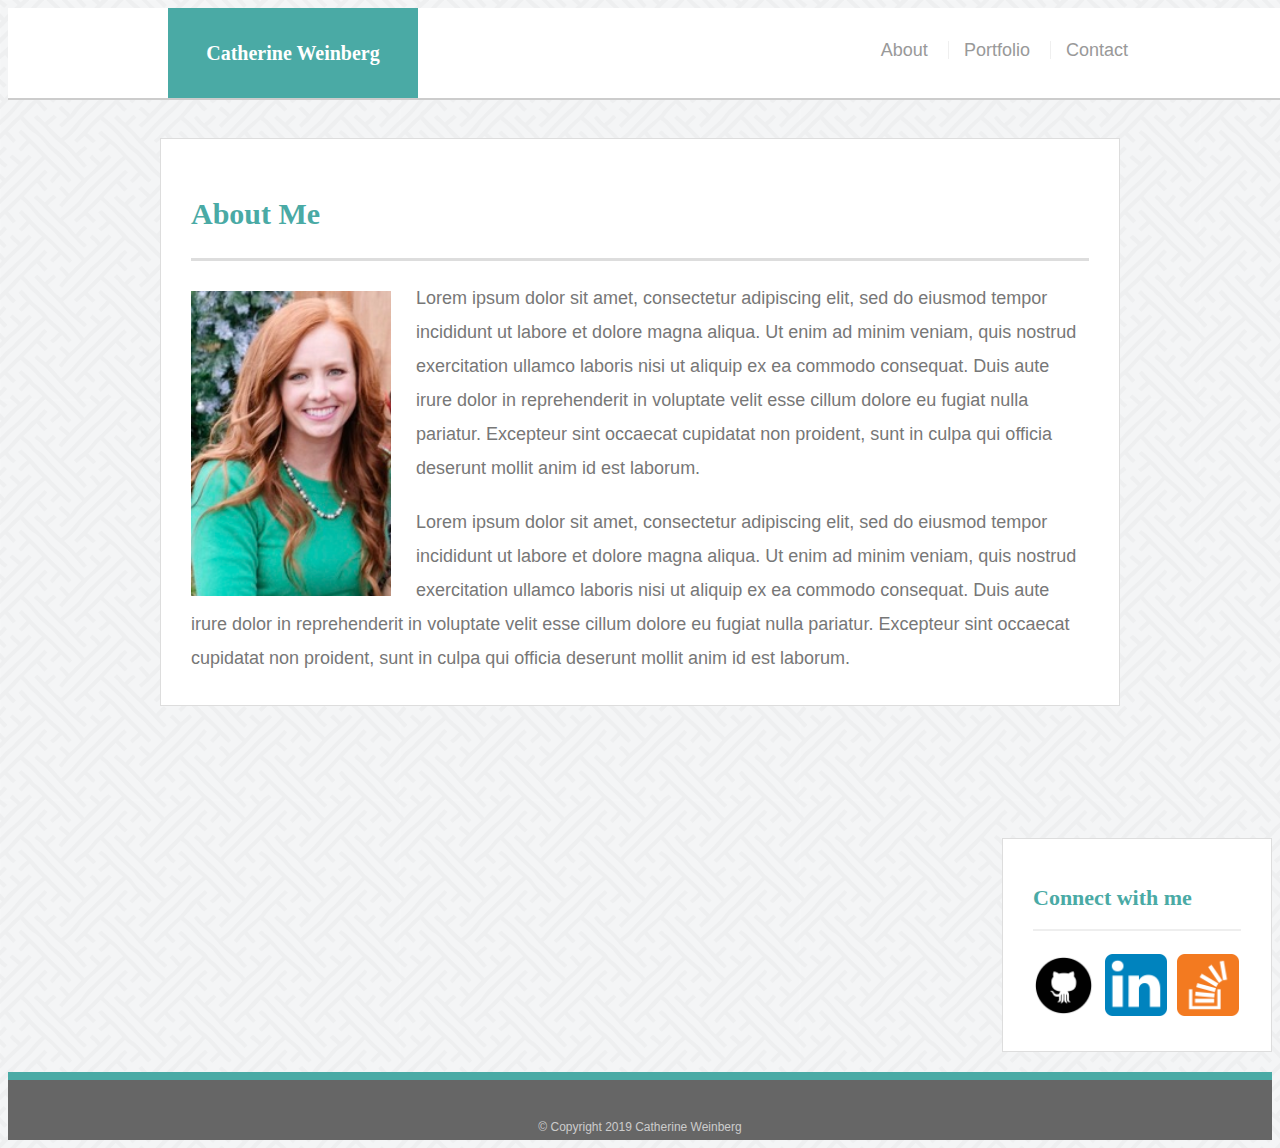
<file: index.html>
<!DOCTYPE html>
<html lang="en-us">

<head>
    <meta charset="UTF-8">
    <title>About | Catherine Weinberg</title>
    <link rel="stylesheet" type="text/css" href="assets/css/style.css">
</head>

<body>
    <header id="main-header">
        <div class="container">
            <a href="index.html" id="myname">Catherine Weinberg</a>
            <nav>
                <a href="index.html">About</a>
                <a href="portfolio.html">Portfolio</a>
                <a href="contact.html">Contact</a>
            </nav>
        </div>
    </header>

    <div id="main-container" class="container">
        <section class="main-section">
            
            <h1>About Me</h1>
            
            <img src="assets/images/picture.jpg"  class="auth-image" alt="Catherine Weinberg">
            
            <p>Lorem ipsum dolor sit amet, consectetur adipiscing elit, sed do eiusmod tempor incididunt ut labore et dolore magna aliqua. Ut enim ad minim veniam, quis nostrud exercitation ullamco laboris nisi ut aliquip ex ea commodo consequat. Duis aute irure dolor in reprehenderit in voluptate velit esse cillum dolore eu fugiat nulla pariatur. Excepteur sint occaecat cupidatat non proident, sunt in culpa qui officia deserunt mollit anim id est laborum.</p>
        
            <p>Lorem ipsum dolor sit amet, consectetur adipiscing elit, sed do eiusmod tempor incididunt ut labore et dolore magna aliqua. Ut enim ad minim veniam, quis nostrud exercitation ullamco laboris nisi ut aliquip ex ea commodo consequat. Duis aute irure dolor in reprehenderit in voluptate velit esse cillum dolore eu fugiat nulla pariatur. Excepteur sint occaecat cupidatat non proident, sunt in culpa qui officia deserunt mollit anim id est laborum.</p>
        </section>

    </div>
        <section class="links">
            <div id="connect">
                <h2>Connect with me</h2>

                <img src="assets/images/github.png" class="social" alt="Github">
                <img src="assets/images/linkedin.png" class="social" alt="linkedin">
                <img src="assets/images/overflow.png" class="social" alt="Stack Overflow">
            </div>
        </section>
    </div>

    <footer>
        <div class="container">
            &copy; Copyright 2019 Catherine Weinberg
        </div>
    </footer>
</body>
</html>
</file>
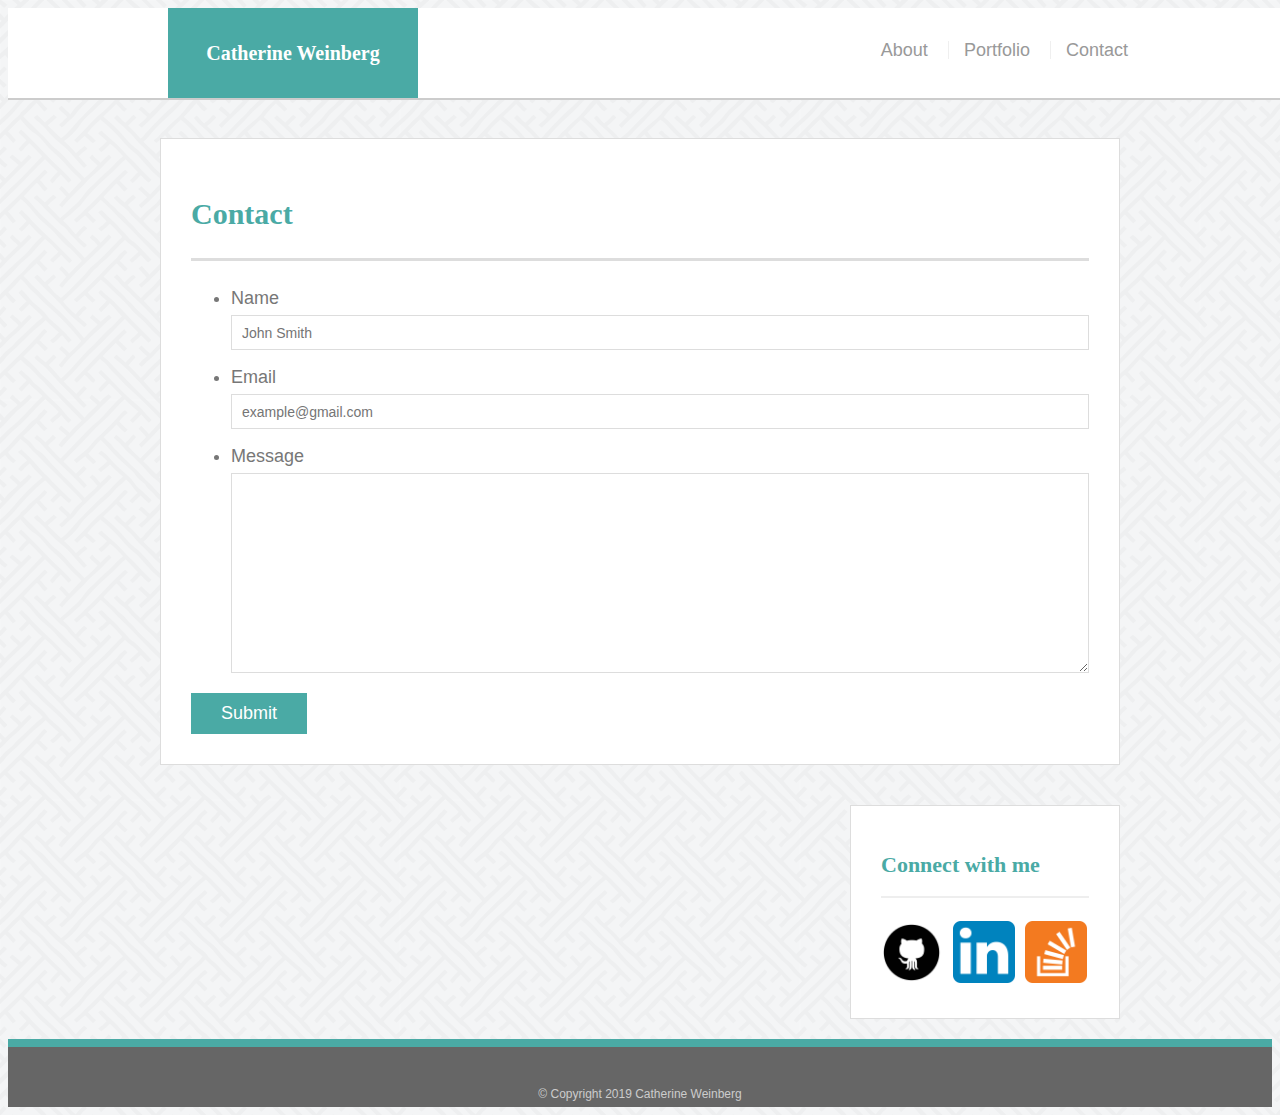
<file: contact.html>
<!DOCTYPE html>
<html lang="en-us">

<head>
    <meta charset="UTF-8">
    <title>Contact | Catherine Weinberg</title>
    <link rel="stylesheet" type="text/css" href="assets/css/style.css">
</head>

<body>
    <header id="main-header">
        <div class="container">
            <a href="index.html" id="myname">Catherine Weinberg</a>
            <nav>
                <a href="index.html">About</a>
                <a href="portfolio.html">Portfolio</a>
                <a href="contact.html">Contact</a>
            </nav>
        </div>
    </header>

    <div id="main-container" class="container">
        <section class="main-section">
            <h1>Contact</h1>
            
            <form id="contact-form">
                <ul>
                    <li>
                        <lable for="name">Name</lable>
                        <input type="text" name="name" id="name" placeholder="John Smith" required="required">
                    </li>

                    <li>
                        <lable for="email">Email</lable>
                        <input type="text" name="email" id="email" placeholder="example@gmail.com" required="required">
                    </li>

                    <li>
                        <lable for="message">Message</lable>
                        <textarea id="message" name="message" required="required"></textarea>
                    </li>
                </ul>
                <input type="submit" name="submit">
            </form>    
        </section>
    
        <section class="links">
            <div id="connect">
                <h2>Connect with me</h2>

                <img src="assets/images/github.png" class="social" alt="Github">
                <img src="assets/images/linkedin.png" class="social" alt="linkedin">
                <img src="assets/images/overflow.png" class="social" alt=" Stack Overflow">
            </div>
        </section>
    </div>

    <footer>
        <div class="container">
            &copy; Copyright 2019 Catherine Weinberg
        </div>
    </footer>
</body>
</html>
</file>
<file: assets/css/style.css>
body {
    font-family: Arial, "Helvetica Neue", Helvetica, sans-serif;
    font-size: 18px;
    line-height: 34px;
    color: #777777;
    background: url("/assets/images/interlaced.png");
  }
  
  * {
    box-sizing: border-box;
  }

.container {
    width: 100%;
    max-width: 960px;
    margin: 0 auto;
    clear: both;
  }
  
h1,
h2,
h3,
p {
    margin-bottom: 20px;
  }
p:last-child {
    margin-bottom: 0;
  }

h1,
h2,
h3 {
  font-family: Georgia, Times, "Times New Roman", serif;
  font-weight: 700;
  color: #4aaaa5;
}

h1 {
  padding-bottom: 20px;
  font-size: 30px;
  line-height: 49px;
  border-bottom: 3px solid #dddddd;
}

h2,
h3 {
  font-size: 22px;
}

#main-header {
  position: fixed;
  z-index: 99;
  width: 100%;
  margin: 0 0 30px;
  overflow: auto;
  color: #ffffff;
  background: #ffffff;
  border-bottom: 2px solid #cccccc;
}

#myname {
  float: left;
  width: 250px;
  height: 90px;
  font-family: Georgia, Times, "Times New Roman", serif;
  font-size: 20px;
  font-weight: 700;
  line-height: 90px;
  color: #ffffff;
  text-align: center;
  text-decoration: none;
  background: #4aaaa5;
}

nav {float: right;
    margin-top: 25px;
}

nav a {
    display: inline-block;
    padding-left: 15px;
    margin-left: 15px;
    line-height: 18px;
    color: #999;
    text-decoration: none;
    border-left: 1px solid #efefef;
  }
  
nav a:first-child {
    border-left: 0 none;
  }


footer {
    padding: 30px 0;
    clear: both;
    font-size: 12px;
    color: #ffffff;
    color: #cccccc;
    text-align: center;
    background: #666666;
    border-top: 8px solid #4aaaa5;
    height: 50px;
  }

.links, h2, h3 {
    padding-bottom: 20px;
    margin-bottom: 15px;
    line-height: 22px;
    border-bottom: 2px solid #eeeeee;
  }

#main-container {
    padding-top: 130px;
    min-height: calc(100vh - 70px);
}

.main-section {
    float: left;
    width: 100%;
    max-width: 960px;
    padding: 30px;
    margin: 0 0 40px;
    background: #ffffff;
    border: 1px solid #dddddd;
  }

  /* Portfolio Page */
.work {
    position: relative;
    float:left;
    width:274px;
    margin: 20px 0 25px;
    overflow: auto;
}

.work:nth-child(even) {
    margin-right: 40px;
}

.work img {
    width:100%;
    border: 0 none;
    opacity: 0.8;
}

.work h3 {
    position: absolute;
    bottom: 20px;
    width: 100%;
    padding: 15px;
    margin-bottom: 0;
    font-weight: 300;
    line-height: 30px;
    color: #ffffff;
    text-align: center;
    background: #4aaaa5;
    border-bottom: 0;
}

.auth-image {
    float: left;
    width: 200px;
    height: auto;
    margin-top: 10px;
    margin-right: 25px;
}
/* CONTACT PAGE */
#contact-form ul {
    margin-bottom: 20px;
  }
  
#contact-form li {
    margin-bottom: 10px;
  }
  
label,
input[type=text],
input[type=email],
textarea {
    display: block;
    width: 100%;
  }
  
input[type=text],
input[type=email],
textarea {
    height: 35px;
    padding: 0 10px;
    font-size: 14px;
    border: 1px solid #dddddd;
  }
  
textarea {
    height: 200px;
  }
  
input[type=submit] {
    padding: 10px 30px;
    font-size: 18px;
    color: #ffffff;
    cursor: pointer;
    background: #4aaaa5;
    border: 0 none;
  }

.links {
    background: #fff;
    padding:30px;
    width: 100%;
    max-width: 270px;
    float: right;
    border: 1px solid #ddd;
    margin-bottom: 20px;
}
.social { 
    width:62px;
    height: 62px;
    margin-top: 8px;
    margin-right: 5px;
}

.social:last-child {
    margin-right: 0;
}
</file>
